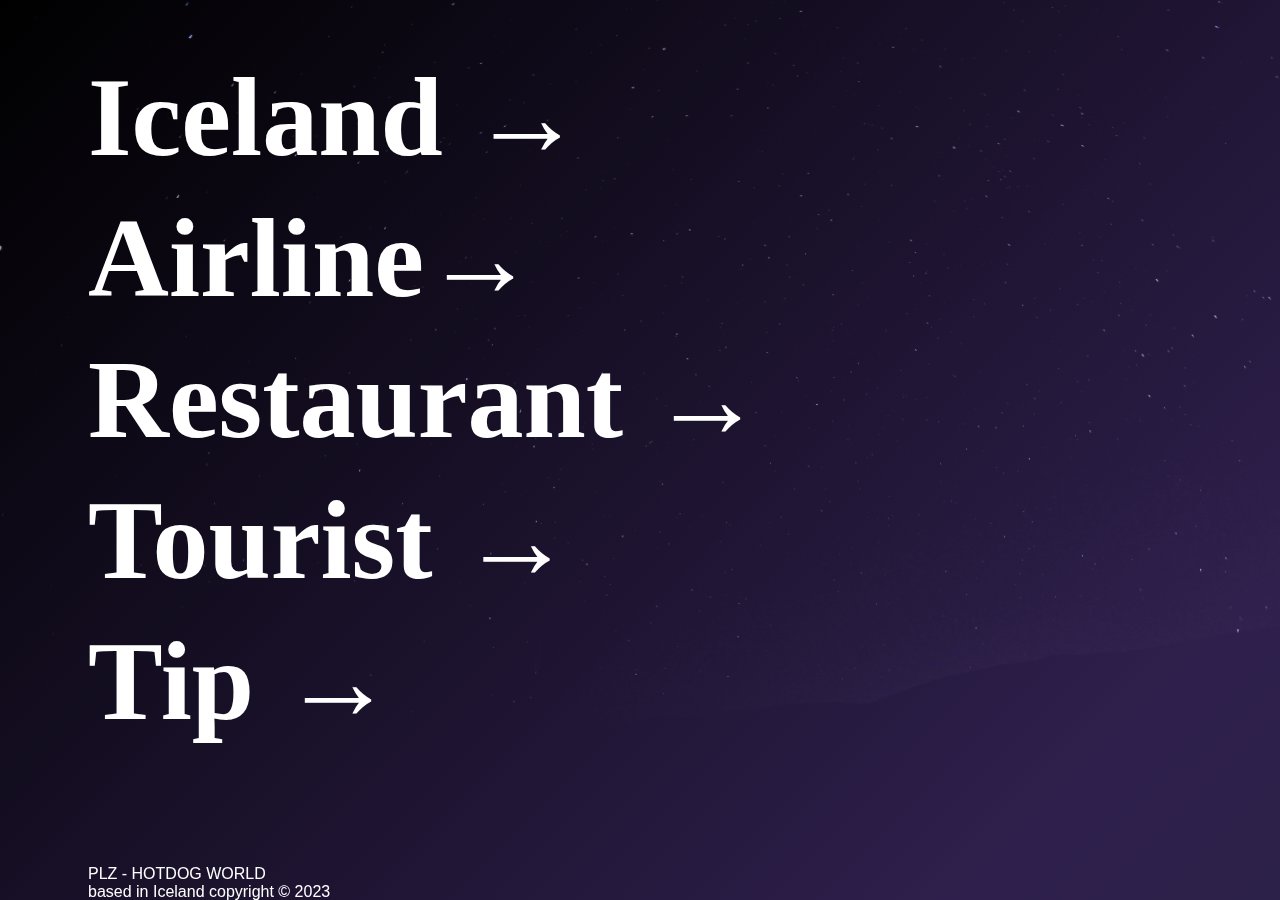
<file: index.html>
<!DOCTYPE html>
<html lang="en">
<head>
    <meta charset="UTF-8">
    <meta http-equiv="X-UA-Compatible" content="IE=edge">
    <meta name="viewport" content="width=device-width, initial-scale=1.0">
    <title>Document</title>
    <link rel="preconnect" href="https://fonts.googleapis.com">
    <link rel="preconnect" href="https://fonts.gstatic.com" crossorigin>
    <link href="https://fonts.googleapis.com/css2?family=Playfair+Display:ital,wght@0,400;0,500;0,600;0,700;0,800;0,900;1,400;1,500;1,600;1,700;1,800;1,900&display=swap" rel="stylesheet">
    <link rel="stylesheet" href="./footer.css">
    <style>
body {
  background-image: url(img/back.jpg);
  background-size: cover;
  height: 100vh;
  overflow: hidden;
  position: relative;
  z-index: -2;
}

body::before {
  content: "";
  position: absolute;
  opacity: 0.3;
  top: 0;
  left: 0;
  width: 100%;
  height: 100%;
  background: linear-gradient(-45deg,black, #0B57A2,black, #2CD3C9,black, #6A94AC, #9b68ff,black);
  background-size: 600% 600%;
  animation: gradient 20s linear infinite;
  z-index: -1;
}

@keyframes gradient {
  0% {
    background-position: 0% 50%;
  }
  50% {
    background-position: 100% 50%;
  }
  100% {
    background-position: 0% 50%;
  }
}


        .nav_hero_section {
  display: flex;
}

.nav_hero_ul {
  list-style-type: none;
  gap: 1px;
  line-height: 300%;
}

.nav_hero_list_item {
  display: inline;
}

.nav_hero_hover_img_container {
  display: flex;
  position: fixed;
  top: 50%;
  left: 50%;
  transform: translate(0%, -50%);
  z-index: 9999;
  opacity: 0;
  transition: opacity 0.5s, visibility 2s;
}

.nav_headline_text {
  font-size: 7rem;
  text-align: center;
  display: flex;
  align-items: center;
  height: 100%;
}

.nav_headline_text:hover {
  text-decoration: underline;
}

.nav_hero_list_item:hover .nav_hero_hover_img_container {
  opacity: 1;
}

a{
  text-decoration: none;
  color: rgb(255, 255, 255);
}
a:hover{
  font-family: 'Playfair Display', serif;
  color:  #6fffbc;
}

    </style>
</head>
<body>

    <div class="nav_hero_section">
        <div class="hero_list_container">
          <ul class='nav_hero_ul'>
            <li class="nav_hero_list_item">
              <a href="Iceland.html"><h2 class="nav_headline_text"> Iceland →</h2></a>
              <div class="nav_hero_hover_img_container">
                <img class="hover_image" src="./img/iceland.jpg" alt="">
              </div>
            </li>
            <li class="nav_hero_list_item">
              <a href="Airline.html"><h2 class="nav_headline_text">Airline→ </h2></a>
              <div class="nav_hero_hover_img_container">
                <img class="hover_image" src="img/airline.jpg" alt="">
              </div>
          
            </li>
            <li class="nav_hero_list_item">
              <a href="Restaurant.html"><h2 class="nav_headline_text"> Restaurant → </h2></a>
              <div class="nav_hero_hover_img_container">
                <img class="hover_image" src="img/res.jpg" alt="">
              </div>
            </li>
            <li class="nav_hero_list_item">
              <a href="tourist.html"><h2 class="nav_headline_text"> Tourist → </h2></a>
              <div class="nav_hero_hover_img_container">
                <img class="hover_image" src="img/ice3.jpg" alt="">
              </div>
            </li>
            <li class="nav_hero_list_item">
              <a href="Tip.html"><h2 class="nav_headline_text"> Tip → </h2></a>
              <div class="nav_hero_hover_img_container">
                <img class="hover_image" src="img/tip.jpg" alt="">
              </div>
            </li>
          </ul>
          
       
      </div>
      </div>
      <br>
      <footer class="footer">
        <article id="wrap">
          <article id="lightings">
              <section id="one">
                    <section id="two">
                        <section id="three">
                            <section id="four">
                                <section id="five">
                                </section>
                            </section>
                        </section>
                    </section>
            </section>
            </article>
            <ul>     
                <li><p class="p10"></p></li>
              <li><p class="p11">PLZ - HOTDOG WORLD<br>based in Iceland copyright © 2023</p> </li>
        
              </ul>
            </footer>
</body>
</html>
</file>
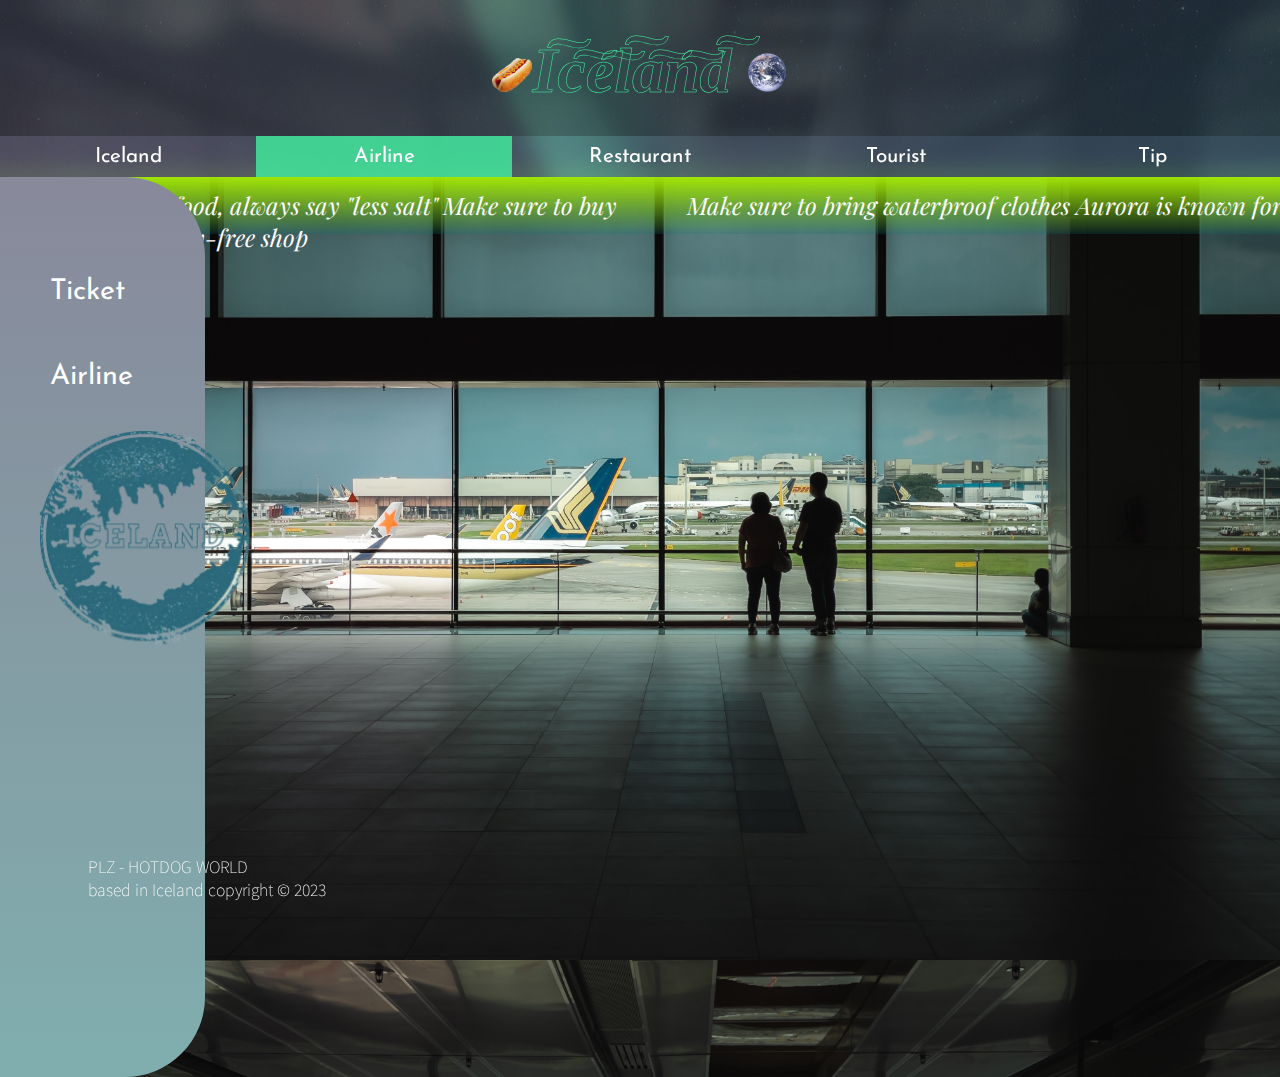
<file: Airline.html>
<!DOCTYPE html>
<html lang="en">
<head>
    <meta charset="UTF-8">
    <meta http-equiv="X-UA-Compatible" content="IE=edge">
    <meta name="viewport" content="width=device-width, initial-scale=1.0">
    <title>Document</title>
    <link rel="preconnect" href="https://fonts.googleapis.com">
    <link rel="preconnect" href="https://fonts.googleapis.com">
    <link rel="preconnect" href="https://fonts.gstatic.com" crossorigin>
    <link href="https://fonts.googleapis.com/css2?family=Bodoni+Moda:ital,wght@0,400;0,500;0,600;0,700;0,800;0,900;1,400;1,600;1,700;1,800;1,900&display=swap" rel="stylesheet">
    <link rel="preconnect" href="https://fonts.googleapis.com">
<link rel="preconnect" href="https://fonts.gstatic.com" crossorigin>
<link href="https://fonts.googleapis.com/css2?family=Noto+Sans+KR:wght@100;300;400;500;700;900&display=swap" rel="stylesheet">
<link href="https://fonts.googleapis.com/css2?family=Playfair+Display:ital,wght@0,400;0,500;0,600;0,700;0,800;0,900;1,400;1,500;1,600;1,700;1,800;1,900&display=swap" rel="stylesheet">

<link rel="stylesheet" href="footer.css">
    <link rel="stylesheet" href="airline.css">
    <link rel="stylesheet" href="menu.css">
</head>
<body>
   <!-- 헤더부분 -->
    <header>
        <div class="header">
          <a rel="wobble-top" class="button wobble-top" href="index.html">
            <h1><img src="img/hotdog.png" width="40px" alt="">I͠c͠e͠l͠a͠n͠d͠ 
            <img src="img/earth.png" width="40px" alt=""></h1></a><br><br>
        <ul class="menu">
          <li><a href="Iceland.html">Iceland</a></li><li>
          <a class="a1" href="Airline.html">Airline</a></li><li>
          <a href="Restaurant.html">Restaurant</a></li><li>
          <a href="tourist.html">Tourist</a></li><li>
            <a href="Tip.html">Tip</a></li>
        </ul>
        </header>

        <aside>
          <p></p>
            <a href="#ticket">
             Ticket
            </a>
            <br>
            <a href="#airline">
              Airline
            </a>
      <img class="img01" src="img/passport.png" width="250px" alt="">
          </aside>

    <div class="section1">
        <div class="marquee">
            <div class="text">
              <span>When ordering food, always say "less salt" Make sure to buy alcohol at the duty-free shop</span>
              <span>Make sure to bring waterproof clothes Aurora is known for winter</span>
            </div>
          </div>
    </div>



    <section><div class="spacing">
      <div class="section"><br><br><br><br><br>
          <div id="ticket" class="content">
                <article>
              <div class="compare">
                <section class="compare-left">
                  <header class="compare-item --head --primary">
                    <h4>Economy Classic</h4>
                  </header>
            
                  <p class="compare-item">
                   여행 날짜 변경 옵션으로 더욱 유연한 여행
                  </p>
            
                  <dl aria-label="scientific classification">
                    <div class="compare-item">
                      <dt>항공권 변경</dt>
                      <dd>예</dd>
                    </div>
                    <div class="compare-item">
                      <dt>항공권 환불</dt>
                      <dd>첫 항공 출발전에는 150 EUR 수수료 환불 가능</dd>
                      <dd>출발 후에는 환불 불가능</dd>
                      
                    </div>
                    <div class="compare-item">
                      <dt>기내 휴대 수화물(총 8kg)</dt>
                      <dd>작은 가방 1개</dd>
                      <dd>휴대 가방 1개</dd>
                    </div>
                    <div class="compare-item">
                      <dt>위탁 수화물(23kg)</dt>
                      <dd>1개</dd>
                    </div>
                  
                    <div class="compare-item">
                      <dt>기내 인터넷 이용권</dt>
                      <dd>아니요, 단 구매가능</dd>
                    </div>
                  </dl>
                  
                </section>

              
            
                <section class="compare-right">
                  <header class="compare-item --head --accent">
                    <h4>Business Classic</h4>
                  </header>
            
                  <p class="compare-item">비즈니스 클래스로 편안하게 여행하며 여행 날짜를 변경할 수 있는 옵션을 누려보세요</p>
            
                  <dl aria-label="scientific classification">
                    <div class="compare-item">
                      <dt>항공권 변경</dt>
                      <dd>예</dd>
                    </div>
                    <div class="compare-item">
                      <dt>항공권 환불</dt>
                      <dd>첫 항공 출발전에는 300 EUR 수수료 환불 가능</dd>
                      <dd>출발 후에는 환불 불가능</dd>
                    </div>
                    <div class="compare-item">
                      <dt>기내 휴대 수화물(총 10kg)</dt>
                      <dd>작은 가방 1개</dd>
                      <dd>휴대 가방 1개</dd>
                    </div>
                    <div class="compare-item">
                      <dt>위탁 수화물(23kg)</dt>
                      <dd>1개(우선순위 수화물)</dd>
                    </div>
                    <div class="compare-item">
                      <dt>라운지 이용</dt>
                      <dd>예</dd>
                    </div>
                    <div class="compare-item">
                      <dt>기내 인터넷 이용권</dt>
                      <dd>아니요, 단 구매가능</dd>
                    </div>
                  </dl>
                </section>
              </div>
            </article>
      </div></div>
  </section>

<section>
    <div class="section">
        <div id="airline" class="content">
            <details class="card">
                <summary>
                  <h2 class="hover_image">Airline</h2>
                  <h3>The simplest way to get to Iceland</h3>
                  <div class="crop">
                    <img src="img/photo2.jpg" alt="" class="jupiter" />
                  </div>
                </summary>
              
                <p>한국에서 아이슬란드까지 가는 직항편이 없는 관계로 중간 경유 공항을 한번 
                    이상은 거쳐야 합니다.<br>
                현재 가장 가장 간단한 방법은 핀란드 헬싱키 반타 국제공항을 경유해 레이캬비크 공항으로 가는 방법입니다.</p>
              <p> 프랑크푸르트 국제공항, 암스테르담 스키폴 국제공항, 파리 샤를 드 골 국제공항, 런던 히드로 국제공항, 헬싱키 반타 국제공항, 뮌헨 국제공항, 시애틀 타코마 국제공항, 디트로이트 웨인 카운티 국제공항, 뉴욕 JFK 국제공항, 워싱턴 덜레스 국제공항, 토론토 피어슨 국제공항을
                거치면 케블라비크 국제공항으로 가는 항공편을 이용할 수 있습니다. </p>
                <p>항공권 가격은 왕복기준 최소 100만원 부터 200만원대 까지 다양합니다. 8월 성수기에는 150~160만원, 극성수기에는 약 200만원대 입니다.
             </p>
             <p>또한 경유 시간을 포함하면 약 19시간 정도 소요됩니다.</p>
              </details>
    </div>
</section>
        <!-- 풋터부분 -->
        <footer>
            <article id="wrap">
              <article id="lightings">
                  <section id="one">
                        <section id="two">
                            <section id="three">
                                <section id="four">
                                    <section id="five">
                                    </section>
                                </section>
                            </section>
                        </section>
                </section>
                </article>
                <ul>     
                  <li><p class="p10"></p></li>
                  <li><p class="p11">PLZ - HOTDOG WORLD<br>based in Iceland copyright © 2023</p> </li>
              
                </ul>
                </footer>
</body>
</html>
</file>
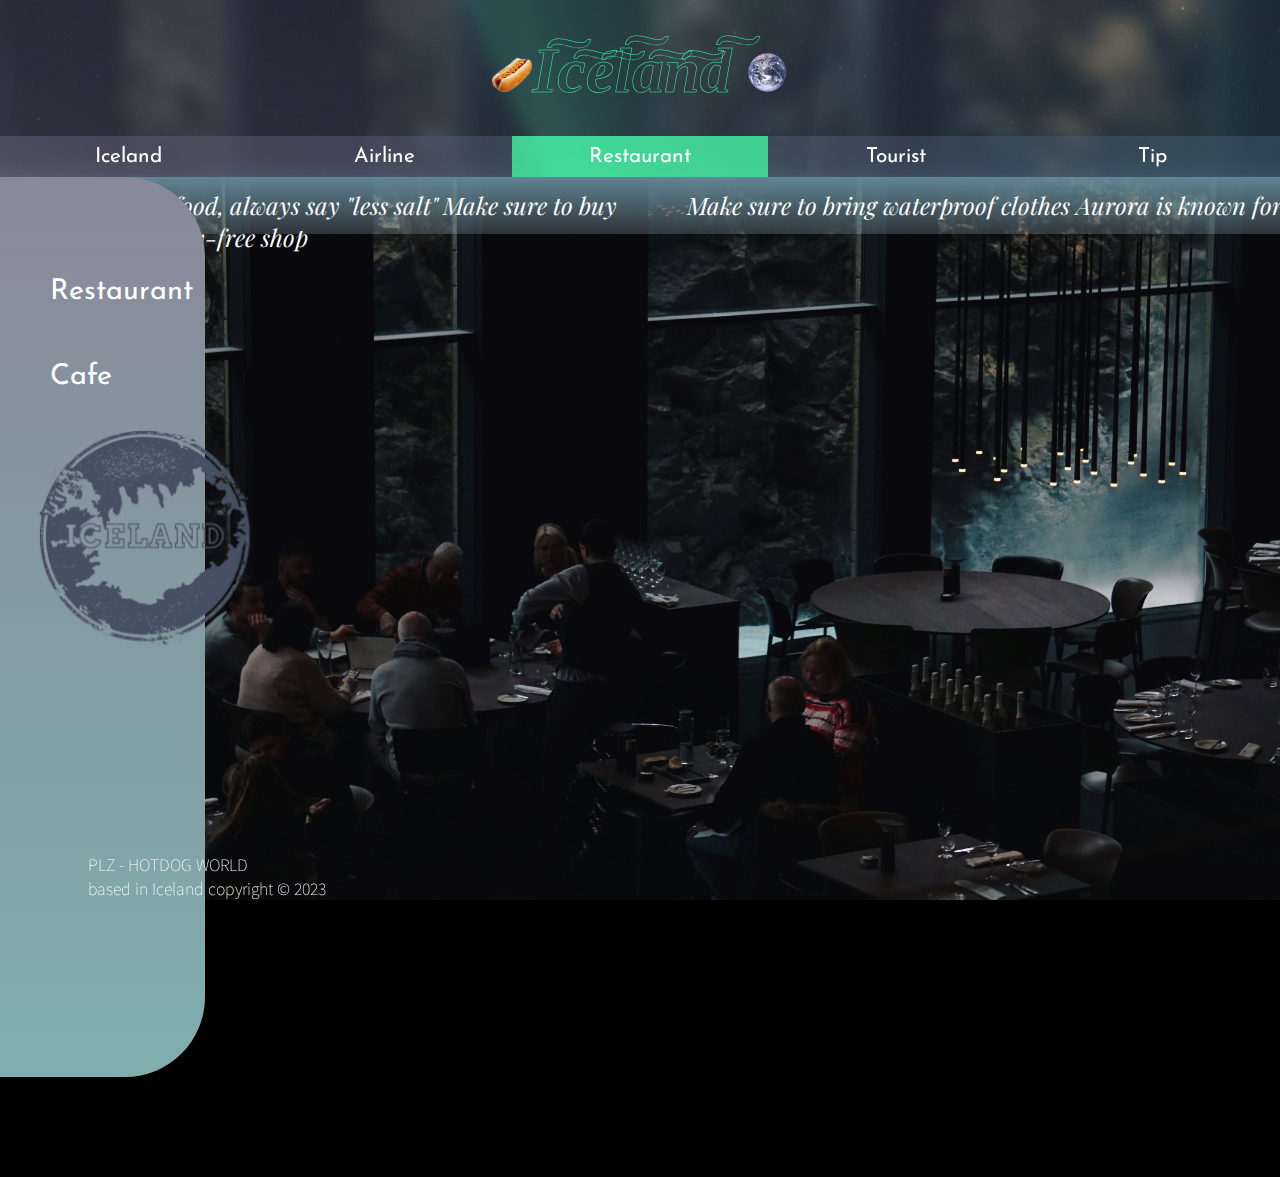
<file: Restaurant.html>
<!DOCTYPE html>
<html lang="en">
<head>
    <meta charset="UTF-8">
    <meta http-equiv="X-UA-Compatible" content="IE=edge">
    <meta name="viewport" content="width=device-width, initial-scale=1.0">
    <title>Document</title>
    <link rel="preconnect" href="https://fonts.googleapis.com">
    <link rel="preconnect" href="https://fonts.googleapis.com">
    <link rel="preconnect" href="https://fonts.gstatic.com" crossorigin>
    <link href="https://fonts.googleapis.com/css2?family=Bodoni+Moda:ital,wght@0,400;0,500;0,600;0,700;0,800;0,900;1,400;1,600;1,700;1,800;1,900&display=swap" rel="stylesheet">
    <link rel="preconnect" href="https://fonts.googleapis.com">
<link rel="preconnect" href="https://fonts.gstatic.com" crossorigin>
<link href="https://fonts.googleapis.com/css2?family=Noto+Sans+KR:wght@100;300;400;500;700;900&display=swap" rel="stylesheet">
<link href="https://fonts.googleapis.com/css2?family=Playfair+Display:ital,wght@0,400;0,500;0,600;0,700;0,800;0,900;1,400;1,500;1,600;1,700;1,800;1,900&display=swap" rel="stylesheet">
<link rel="stylesheet" href="footer.css">
    <link rel="stylesheet" href="Restaurant.css">
    <link rel="stylesheet" href="menu.css">
</head>
<body>
   <!-- 헤더부분 -->
    <header>
        <div class="header">
          <a rel="wobble-top" class="button wobble-top" href="index.html">
            <h1><img src="img/hotdog.png" width="40px" alt="">I͠c͠e͠l͠a͠n͠d͠ 
            <img src="img/earth.png" width="40px" alt=""></h1></a><br><br>
        <ul class="menu">
          <li><a href="Iceland.html">Iceland</a></li><li>
          <a  href="Airline.html">Airline</a></li><li>
          <a class="a1" href="Restaurant.html">Restaurant</a></li><li>
          <a href="tourist.html">Tourist</a></li><li>
            <a href="Tip.html">Tip</a></li>
        </ul>
        </header>

        <aside>
          <p></p>
            <a href="#res">
             Restaurant
            </a>
            <br>
            <a  href="#cafe" >
             Cafe
            </a>
            <img class="img01" src="img/passport2.png" width="250px" alt="">
          </aside>

    <div class="section1">
        <div class="marquee">
            <div class="text">
              <span>When ordering food, always say "less salt" Make sure to buy alcohol at the duty-free shop</span>
              <span>Make sure to bring waterproof clothes Aurora is known for winter</span>
              
            </div>
          </div>
    </div>



    <section><div class="spacing">
      <div class="section">
          <div id="res" class="content">
            <div class="contentWrapper">

    <div class="restHold">
      <!--식당 부분  -->
                <div class="rest french">
                  <p class="typeAndPrice">Italy<br><em>Price: $$</em></p>
                  <img src="img/res1.png">
        <div class="info">
                    <h2>Primo Ristorante</h2>
          <p class="hourToggle"><i class="fa fa-clock-o" aria-hidden="true"></i></p>
                    <p class="desc">calzone와 훌륭한 이탈리아 요리가 있는 작고 귀여운 식당. 레이캬비크의 작고 멋진 식당을 찾는다면 추천합니다.</p>
  
                    <div class="linkHold"><br><br><br><br>
                     Location 
          </div>
                  </div>
                  </div>
                    <!--  Rest End      -->
                    
                   
             <div class="restHold">
                <!-- Rest Start  -->
                <div class="rest chinese">
                  <p class="typeAndPrice">Iceland<br><em>Price: $$</em></p>
                  <img src="img/res2.png">
                  <div class="info">
                    <h2>Icelandic Street Food</h2>
                    <p class="hourToggle"><i class="fa fa-clock-o" aria-hidden="true"></i></p>
                    <p class="desc">아이슬란드 전통 양고기 스프를 먹기 좋은 곳 입니다. 요금을 추가하면 무한 리필로 먹을 수 있습니다.</p>
            
                    <div class="linkHold1"><br><br><br><br>
                      Location 
                     </div>
        </div>
  
        </div>
          <!--  Rest End      -->
              
               <div class="restHold">
      <!-- Rest Start  -->
                <div class="rest american">
                  <p class="typeAndPrice">Iceland<br><em>Price: $$$$</em></p>
                  <img src="img/res3.png">
        <div class="info">
                    <h2>Old Iceland</h2>
                    <p class="desc">홈페이지를 통해 쉽게 예약이 가능합니다. 양고기 및 스테이크 요리와 해산물 메인 코스 모두 훌륭합니다.</p>
  
                    <div class="linkHold2"><br><br><br><br>
                      Location 
          </div>
        </div></div>
                    <!--  Rest End      -->
  
                   <div class="restHold">
                <!-- Rest Start  -->
                <div class="rest chinese">
                  <p class="typeAndPrice">Sægreifinn<br><em>Price: $$$</em></p>
                  <img src="img/res4.png">
                  <div class="info">
                    <h2>Seabaron</h2>
                    <p class="desc">랍스타 스프와 새우꼬치구이 대구꼬치구이등 해산물 전문 식당입니다. 바게트 빵이랑 먹으면 궁합이 좋습니다. </p>
                  <div class="linkHold3"><br><br><br><br>
                      Location 
                     </div>
                   </div>
        </div>
          <!--  Rest End      -->

      
      <div class="rest1">
        <!-- Rest Start  -->
      
          <img src="img/plz.png">
            <h3>Bæjarins Beztu Pylsur</h3>
        <p class="p1">꽃청춘 핫도그 바로 그 집!<br>Plz~Hotdog World!<br>특별한 맛은
        아니지만 <br>레이캬비크에 왔다면 한 번쯤 <br>가보면 좋은 곳 </p>
  <!--  Rest End      -->
</section>



<!-- 카페부분 -->
<section><div class="spacing">
    <div class="section">
        <div id="cafe"class="content">
                  <div class="contentWrapper">

          <div class="restHold">
            <!-- Rest Start  -->
                      <div class="rest french">
                        <p class="typeAndPrice">Brunch<br><em>4.5</em></p>
                        <img src="img/cafe1.png">
              <div class="info">
                          <h2>Grái kötturinn</h2>
                <p class="hourToggle"><i class="fa fa-clock-o" aria-hidden="true"></i></p>
                          <p class="desc">푹신한 팬케이크와 다양한 베이커리가 있는 약 20년된 카페입니다. 장소는 협소하므로 미리 알아두세요.</p>
        
                          <div class="linkHold4"><br><br><br><br>
                           Location 
                </div>
                        </div>
                        </div>
                          <!--  Rest End      -->
                          
                         
                   <div class="restHold">
                      <!-- Rest Start  -->
                      <div class="rest chinese">
                        <p class="typeAndPrice">Cafe<br><em>4.6</em></p>
                        <img src="img/cafe2.png">
                        <div class="info">
                          <h2>Kaffibrennslan</h2>
                          <p class="hourToggle"><i class="fa fa-clock-o" aria-hidden="true"></i></p>
                          <p class="desc">커피,술,브런치메뉴 등 다양한 종류의 음식과 음료를 취급하는 곳 입니다. 2층까지 있으며, 아늑한 분위기 입니다.</p>
                  
                          <div class="linkHold5"><br><br><br><br>
                            Location 
                           </div>
              </div>
        
              </div>
                <!--  Rest End      -->
                    
                     <div class="restHold">
            <!-- Rest Start  -->
                      <div class="rest american">
                        <p class="typeAndPrice">Bakery<br><em>4.7</em></p>
                        <img src="img/cafe3.png">
              <div class="info">
                          <h2>Bernhoftsbakari</h2>
                          <p class="desc">아이슬란드에서 가장 유명한 빵집 입니다. 최고의 크로아상과 파이가 있습니다.</p>
        
                          <div class="linkHold6"><br><br><br><br>
                            Location 
                </div>
              </div></div>
                          <!--  Rest End      -->
        
                         <div class="restHold">
                      <!-- Rest Start  -->
                      <div class="rest chinese">
                        <p class="typeAndPrice">Cafe<br><em>4.8</em></p>
                        <img src="img/cafe4.png">
                        <div class="info">
                          <h2>Reykjavík Roasters</h2>
                          <p class="desc">공간이 예쁜 카페입니다. 특히 크림치즈와 베이클이 맛있으며, 훌륭한 아침식사를 하기 좋은 곳 입니다.</p>
                        <div class="linkHold8"><br><br><br><br>
                            Location 
                           </div>
                         </div>
              </div>
                <!--  Rest End      -->
      
            
            <div class="rest2">
              <!-- Rest Start  -->
            
                <img src="img/cafe7.png">
                  <h4>Lystigarðinum</h4>
              <p class="p2">아퀼레이리 공원 안 카페<br>여름에는 테라스에 앉아<br>
              경치를 구경하기 좋은 곳</p>
        <!--  Rest End      -->
    




          <!-- 기존div태그 -->
          </div></div></section>
</section>
        <!-- 풋터부분 -->
        <footer>
            <article id="wrap">
              <article id="lightings">
                  <section id="one">
                        <section id="two">
                            <section id="three">
                                <section id="four">
                                    <section id="five">
                                    </section>
                                </section>
                            </section>
                        </section>
                </section>
                </article>
                <ul>     
                  <li><p class="p10"></p></li>
                  <li><p class="p11">PLZ - HOTDOG WORLD<br>based in Iceland copyright © 2023</p> </li>
              
                </ul>
                </footer>
</body>
</html>
</file>
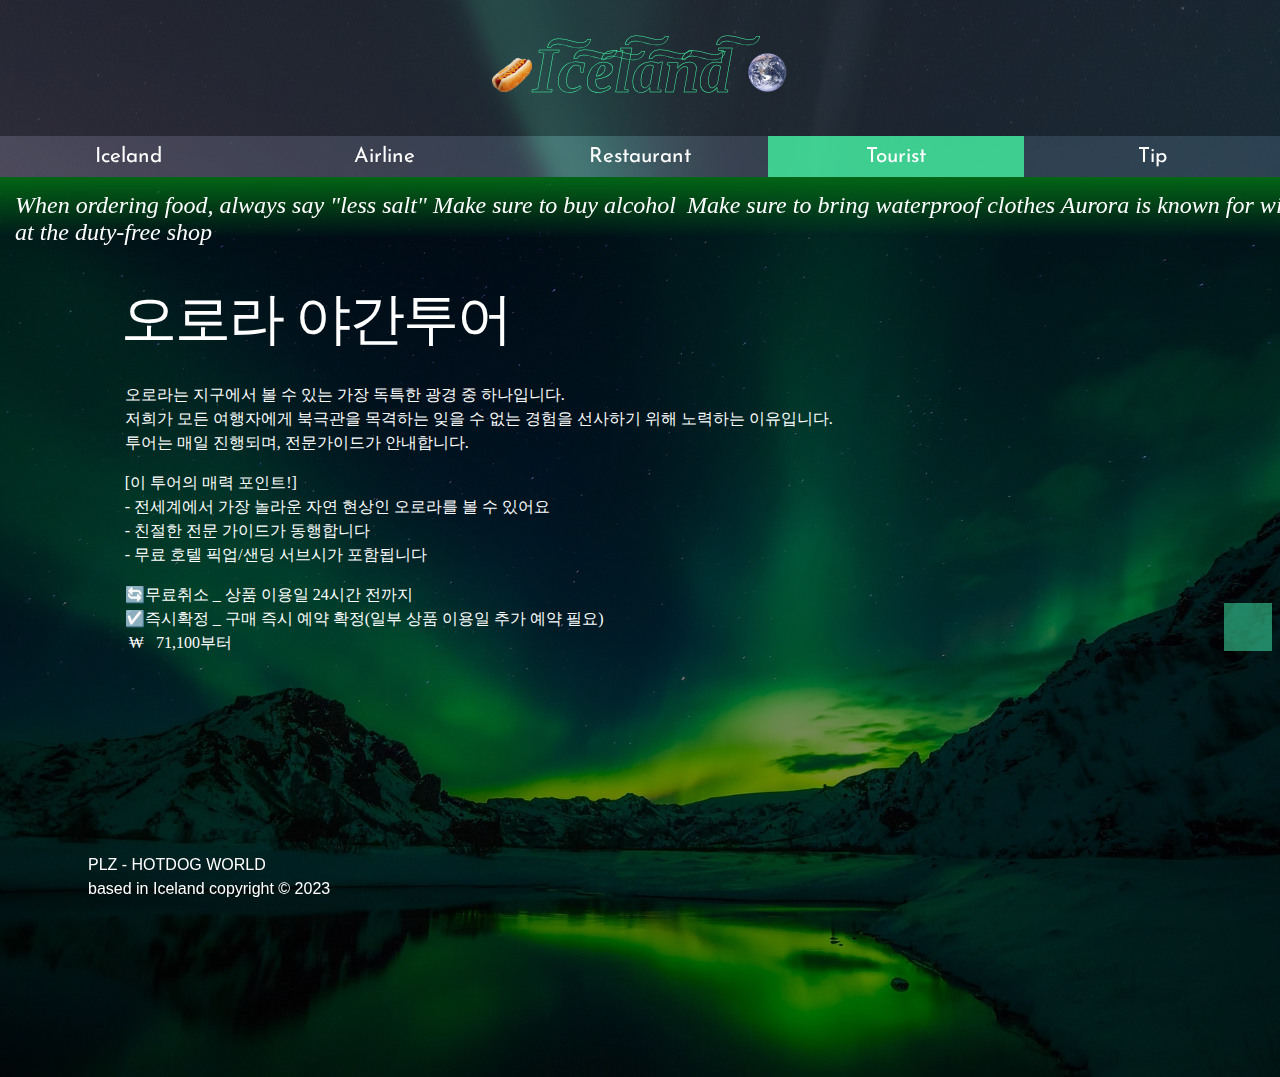
<file: tourist.html>
<!DOCTYPE html>
<html lang="en">
<head>
    <meta charset="UTF-8">
    <meta http-equiv="X-UA-Compatible" content="IE=edge">
    <meta name="viewport" content="width=device-width, initial-scale=1.0">
    <title>Document</title>
    <link rel="preconnect" href="https://fonts.gstatic.com" crossorigin>
    <link href="https://fonts.googleapis.com/css2?family=Bodoni+Moda:ital,wght@0,400;0,500;0,600;0,700;0,800;0,900;1,400;1,600;1,700;1,800;1,900&display=swap" rel="stylesheet">
    <link rel="stylesheet" href="./footer.css" >
    <link rel="stylesheet" href="./tourist.css">
    <link rel="stylesheet" href="menu.css">
   
</head>

<body>
  
  <header>
    <div class="header">
      <a rel="wobble-top" class="button wobble-top" href="index.html">
        <h1><img src="img/hotdog.png" width="40px" alt="">I͠c͠e͠l͠a͠n͠d͠ 
          <img src="img/earth.png" width="40px" alt=""></h1></a><br><br>
    <ul class="menu">
      <li><a href="Iceland.html">Iceland</a></li><li>
      <a href="Airline.html">Airline</a></li><li>
      <a href="Restaurant.html">Restaurant</a></li><li>
      <a class="a1" href="tourist.html">Tourist</a></li><li>
        <a href="Tip.html">Tip</a></li>

    </ul>
    </header>

    <div class="section1">
      <div class="marquee">
          <div class="text">
            <span>When ordering food, always say "less salt" Make sure to buy alcohol at the duty-free shop</span>
            <span>Make sure to bring waterproof clothes Aurora is known for winter</span>
            
          </div>
        </div>
  </div>
    <section>
        
    <div class="container">
        <input type="radio" name="slider" class="input--none" id="slide1" checked>
        <input type="radio" name="slider" class="input--none" id="slide2">
        <input type="radio" name="slider" class="input--none" id="slide3">
        <input type="radio" name="slider" class="input--none" id="slide4">
        
    
        
        <div class="controls">
          
          <label for="slide1"></label>
          <label for="slide2"></label>
          <label for="slide3"></label>
          <label for="slide4"></label>
        </div>
        <section class="section">
            
          <div class="inner">
            
            <div class="slide">
    
              
              <div class="slide__content">
                <h2>오로라 야간투어</h2>
                <p>오로라는 지구에서 볼 수 있는 가장 독특한 광경 중 하나입니다. <br>저희가 모든 여행자에게 북극관을 목격하는 잊을 수 없는
                경험을 선사하기 위해 노력하는 이유입니다.<br> 투어는 매일 진행되며, 전문가이드가 안내합니다.</p>
                <p>[이 투어의 매력 포인트!]<br> - 전세계에서 가장 놀라운 자연 현상인 오로라를 볼 수 있어요<br> - 친절한 전문 가이드가 동행합니다 <br> - 무료 호텔 픽업/샌딩 서브시가 포함됩니다</p>
             <p>🔄무료취소 _ 상품 이용일 24시간 전까지 <br>☑️즉시확정 _ 구매 즉시 예약 확정(일부 상품 이용일 추가 예약 필요) <br>&nbsp;₩ &nbsp; 71,100부터</p>
                </div>
            </div>
      
            <div class="slide">

              
              <div class="slide__content">
                <h2>스나이펠스네스 반도 종일 투어</h2>
                <p>레이캬비크에서 출발해 스나이펠스네스 반도로 향하는 버스 당일 여행으로 아이슬란드의 다양한 자연의 아름다움을 경험하세요!
                    <br>화산 봉우리, 바다 절벽, 황금빛 해변, 반짝이는 피오르드의 극적인 풍경을 감상하고 <br>
                    그룬다르피오르드르,아르나르스타피 및 헬나르와 같은 매력적인 어촌마을을 방문해보아요<br>
                    이 투어는 어렸을 때 모두 읽었을 법 한 쥘 베른의 저서 '80일간의 세계일주'에서 불멸하 좁은 지역의 다양한 풍경을 보여줍니다.
            <p>[이 투어의 매력 포인트!]<br>- 키르큐펠과 리오수피오들의 장엄한 산과 화산 분화구를 보세요 
                <br> - 그룬다르피오르드르, 아르나르스타피 및 헬나르의 매력적인 어촌 마을을 발견하세요.
            <br>- 디우팔론산뒤르의 검은 해변을 탐험하며 멋진 하루를 보내세요 </p>
          <p>🔄전액환불 _ 여행 2일 전까지<br> 🔄환불불가 _ 여행일 1일 전 ~ 당일<br>☑️즉시확정 _ 구매 즉시 예약 확정(일부 상품 이용일 추가 예약 필요) <br>&nbsp;₩ &nbsp; 81,100부터 <br>
                </p>
         

              </div>
            </div>
      
            <div class="slide">  
  
              
              <div class="slide__content">
                <h2>골든서클 자연 투어</h2>
                <p>전문 가이드와 함께 골든 서클의 황홀한 광경을 보고 폰타나의 지열 수영장에서 뒹굴어 보세요 <br>
                게이시르지열 지역에서 공중으로 뿜어져 나오는 아름다운 굴포스의 폭포와 스트로커 간헐천에 감탄하실 거예요<br>
            싱벨리르 국립공원에 들어가 아이슬란드의 역사적인 국회의사당 부지와 지속적으로 움직이는 지각의 증거인 대륙판의 지질학적 균열을 확인하세요 <br>
        레이캬비크로 돌아가기 전, 자연적으로 데워진 수영장에서 목욕을 즐기고 폰타나의 스파에서 스팀 목욕을 즐기세요</p>
        <p>[이 투어의 매력 포인트!]<br>- 모든 연령대의 여행자님들께 적합합니다. <br>- 입장료 일체가 포함되어 있습니다.<br>- 해박하고 친절한 전문 가이드가 함께합니다.</p>
        <p>🔄전액환불 _ 여행 2일 전까지<br> 🔄환불불가 _ 여행일 1일 전 ~ 당일<br>☑️즉시확정 _ 구매 즉시 예약 확정(일부 상품 이용일 추가 예약 필요) <br>&nbsp;₩ &nbsp; 197,500부터 <br>
        </p>
    </div> 
            </div>
      
            <div class="slide">
  
              
              <div class="slide__content">
                <h2>요쿨살론 얼음동굴 투어</h2>
                <p>요쿨살론 빙하 라군에서 바트나외쿨 빙하의 얼음동굴까지!
                    <br>가이드와 함께 얼음동굴 안으로 들어가보세요
                    <br>안전을 위해 제공받은 모든 장비를 갖추고 동굴에 들어가면 천상의 광경을 마주하게 될 거예요.
                    <br>약 40분 동안 대자연의 기적을 탐험하며 환상적인 사진도 남길 수 있습니다.
                </p>
                <p>[이 액티비티의 매력 포인트!]<br>- 바트나외쿨에서 유럽에서 가장 큰 빙하를 탐험해보세요<br>- 크리스탈 얼음동굴 속으로 직접 들어가볼 수 있어요!<br>- 안전을 위해 전문 가이드가 함께할 거예요.</p>
                <p>🔄전액환불 _ 여행 2일 전까지<br> 🔄환불불가 _ 여행일 1일 전 ~ 당일<br>☑️즉시확정 _ 구매 즉시 예약 확정(일부 상품 이용일 추가 예약 필요) <br>&nbsp;₩ &nbsp; 165,400부터 <br>
                </p>
                
            </div>
            
            </div>
          </div>
          
        </section>
</section>
      </div>
      <footer class="footer">
       
        <article id="wrap">
          <article id="lightings">
              <section id="one">
                    <section id="two">
                        <section id="three">
                            <section id="four">
                                <section id="five">
                                </section>
                            </section>
                        </section>
                    </section>
            </section>
            </article>
            <ul>     
              <li><p class="p10"></p></li>
              <li><p class="p11">PLZ - HOTDOG WORLD<br>based in Iceland copyright © 2023</p> </li>
          
            </ul>
            </footer>
</body>
</html>
</file>
<file: footer.css>
@import url('https://fonts.googleapis.com/css2?family=Josefin+Sans:ital,wght@0,100;0,200;0,300;0,400;0,500;0,600;0,700;1,100;1,200;1,300;1,400;1,500;1,600;1,700&display=swap');



/* CSS Document */

body{
  -ms-overflow-style: none;
  }

 ::-webkit-scrollbar {
   display: none;
 }

 /*특정 부분 스크롤바 없애기*/

html,
body {
  width: 100%;
  height: 100%;
  position: absolute;
  margin: 0;
  padding: 0;
}

#wrap {
  min-height: 100%;
  position: relative;
  margin: 0 auto;
  overflow: hidden;
}

#lightings {
  bottom: -60px;
  position: absolute;
  width: 100%;
}

ul{
    margin-left: 3rem;
    color: #ffffff;
}
li{
    list-style-type: none;
}

.p10{
  font-family: 'Noto Sans KR', sans-serif;
  font-size: 1rem;
  text-align:left;
  color:#ffffff;
  font-weight: 400;
}
.p11{
  font-family: 'Noto Sans KR', sans-serif;
  font-size: 1rem;
  text-align: left;
  color:#ffffff;
  font-weight: 100
}
.p12{
  font-family: 'Noto Sans KR', sans-serif;
  font-size: 1.3rem;
  text-align: center;
  color:#ffffff;
  font-weight: 100;
  opacity: 0.8;
}


/* Rest of the code remains unchanged */

footer {
  position: fixed;
  bottom: 0px;
  width: 100%;
}
.footer {
  position: fixed;
  bottom: -17px;
  width: 100%;
}
  
  #one {
    /*animation*/
    -webkit-animation: one 5s ease-in-out infinite alternate;
    -moz-animation: one 5s ease-in-out infinite alternate;
    -ms-animation: one 5s ease-in-out infinite alternate;
    -o-animation: one 5s ease-in-out infinite alternate;
    animation: one 5s ease-in-out infinite alternate;
  }
  @-webkit-keyframes one {
    from {
      -webkit-box-shadow: 0 0 250px 20px #473c78;
    }
  
    to {
      -webkit-box-shadow: 0 0 100px 15px #f72a3b;
    }
  }
  @-moz-keyframes one {
    from {
      -moz-box-shadow: 0 0 250px 20px #473c78;
    }
  
    to {
      -moz-box-shadow: 0 0 100px 15px #f72a3b;
    }
  }
  @-o-keyframes one {
    from {
      -o-box-shadow: 0 0 250px 20px #473c78;
    }
  
    to {
      -o-box-shadow: 0 0 100px 15px #f72a3b;
    }
  }
  
  @keyframes one {
    from {
      box-shadow: 0 0 250px 20px #473c78;
    }
  
    to {
      box-shadow: 0 0 100px 15px #f72a3b;
    }
  }
  
  #two {
    width: 90%;
    /*animation*/
    -webkit-animation: two 4s ease-in-out infinite alternate;
    -moz-animation: two 4s ease-in-out infinite alternate;
    -ms-animation: two 4s ease-in-out infinite alternate;
    -o-animation: two 4s ease-in-out infinite alternate;
    animation: two 4s ease-in-out infinite alternate;
  }
  @-webkit-keyframes two {
    from {
      -webkit-box-shadow: 0 0 250px 20px #18c499;
    }
  
    to {
      -webkit-box-shadow: 0 0 100px 15px #d8f05e;
    }
  }
  @-moz-keyframes two {
    from {
      -moz-box-shadow: 0 0 250px 20px #18c499;
    }
  
    to {
      -moz-box-shadow: 0 0 100px 15px #d8f05e;
    }
  }
  @-o-keyframes two {
    from {
      -o-box-shadow: 0 0 250px 20px #18c499;
    }
  
    to {
      -o-box-shadow: 0 0 100px 15px #d8f05e;
    }
  }
  
  @keyframes two {
    from {
      box-shadow: 0 0 250px 20px #18c499;
    }
  
    to {
      box-shadow: 0 0 100px 15px #d8f05e;
    }
  }
  
  #three {
    width: 80%;
    /*animation*/
    -webkit-animation: three 3s ease-in-out infinite alternate;
    -moz-animation: three 3s ease-in-out infinite alternate;
    -ms-animation: three 3s ease-in-out infinite alternate;
    -o-animation: three 3s ease-in-out infinite alternate;
    animation: three 3s ease-in-out infinite alternate;
  }
  @-webkit-keyframes three {
    from {
      -webkit-box-shadow: 0 0 250px 20px #ffdd00;
    }
  
    to {
      -webkit-box-shadow: 0 0 100px 15px #3e33ff;
    }
  }
  @-moz-keyframes three {
    from {
      -moz-box-shadow: 0 0 250px 20px #ffdd00;
    }
  
    to {
      -moz-box-shadow: 0 0 100px 15px #3e33ff;
    }
  }
  @-o-keyframes three {
    from {
      -o-box-shadow: 0 0 250px 20px #ffdd00;
    }
  
    to {
      -o-box-shadow: 0 0 100px 15px #3e33ff;
    }
  }
  
  @keyframes three {
    from {
      box-shadow: 0 0 250px 20px #ffdd00;
    }
  
    to {
      box-shadow: 0 0 100px 15px #3e33ff;
    }
  }
  
  #four {
    width: 70%;
    /*animation*/
    -webkit-animation: four 2s ease-in-out infinite alternate;
    -moz-animation: four 2s ease-in-out infinite alternate;
    -ms-animation: four 2s ease-in-out infinite alternate;
    -o-animation: four 2s ease-in-out infinite alternate;
    animation: four 2s ease-in-out infinite alternate;
  }
  @-webkit-keyframes four {
    from {
      -webkit-box-shadow: 0 0 250px 20px #781848;
    }
  
    to {
      -webkit-box-shadow: 0 0 100px 15px #f2bbe9;
    }
  }
  @-moz-keyframes four {
    from {
      -moz-box-shadow: 0 0 250px 20px #781848;
    }
  
    to {
      -moz-box-shadow: 0 0 100px 15px #f2bbe9;
    }
  }
  @-o-keyframes four {
    from {
      -o-box-shadow: 0 0 250px 20px #781848;
    }
  
    to {
      -o-box-shadow: 0 0 100px 15px #f2bbe9;
    }
  }
  
  @keyframes four {
    from {
      shadow: 0 0 250px 20px #781848;
    }
  
    to {
      shadow: 0 0 100px 15px #f2bbe9;
    }
  }
  
  #five {
    width: 60%;
    /*animation*/
    -webkit-animation: five 1s ease-in-out infinite alternate;
    -moz-animation: five 1s ease-in-out infinite alternate;
    -ms-animation: five 1s ease-in-out infinite alternate;
    -o-animation: five 1s ease-in-out infinite alternate;
    animation: five 1s ease-in-out infinite alternate;
  }
  @-webkit-keyframes five {
    from {
      -webkit-box-shadow: 0 0 250px 20px #42f2a1;
    }
  
    to {
      -webkit-box-shadow: 0 0 100px 15px #f4f6ad;
    }
  }
  @-moz-keyframes five {
    from {
      -moz-box-shadow: 0 0 250px 20px #42f2a1;
    }
  
    to {
      -moz-box-shadow: 0 0 100px 15px #f4f6ad;
    }
  }
  @-o-keyframes five {
    from {
      -o-box-shadow: 0 0 250px 20px #42f2a1;
    }
  
    to {
      -o-box-shadow: 0 0 100px 15px #f4f6ad;
    }
  }
  
  @keyframes five {
    from {
      box-shadow: 0 0 250px 20px #42f2a1;
    }
  
    to {
      box-shadow: 0 0 100px 15px #f4f6ad;
    }
  }
</file>
<file: airline.css>
*{
    box-sizing: border-box;
    margin: 0;
  }


html,body{
    margin-bottom: 50px;
    background-color: rgb(0, 0, 0);
    background-image: url(img/photo3.jpg) ;
    background-size:cover;

    width: 100%;
    height: 100%;
    margin: 0;
    z-index: 0;
}



/* aside menu */
aside {
    left: 0;
    color: #fff;
    width: 16%;
    padding-left: 20px;
    height: 100%;
    background-image: linear-gradient(#88899A,#80AEAE);
    border-top-right-radius: 80px; 
    border-bottom-right-radius: 80px; 
    font-family: 'Josefin Sans', sans-serif;
    font-weight: 400;
  }
  
  aside a {
    font-size: 1.8rem;
    color: #fff;
    display: block;
    padding: 20px;
    padding-left: 30px;
    text-decoration: none;
    -webkit-tap-highlight-color:transparent;
  }
  
  aside a:hover {
    color: #3f5efb;
    background: rgb( 66, 242, 161 );
    outline: none;
    position: relative;
    background-color:rgba( 66, 242, 161, 1 );
    border-top-left-radius: 60px;
    border-bottom-left-radius: 60px;
  }

  aside a i {
    margin-right: 5px;
  }
  
  aside a:hover::after {
    content: "";
    position: absolute;
    background-color: transparent;
    bottom: 100%;
    right: 0;
    height: 55px;
    width: 55px;
    
   
  }
  
  aside a:hover::before {
    content: "";
    position: absolute;
    background-color: transparent;
    top: 38px;
    right: 0;
    height: 55px;
    width: 55px;
    

  }
  
  aside p {
    margin: 0;
    padding: 40px 0;
  }
  .img1 {
    margin-top: 30px;
    margin-left: 30px;
    transition: transform 1s ease-in-out;
  }
  
  .img1:hover {
    transform: translateY(300px);
  }
  
  .img01 {
    position: absolute;
  }
  
  .img01:hover {
    animation: spin 2s infinite linear;
  }
  
  @keyframes spin {
    0% {
      transform: rotate(0deg);
    }
    100% {
      transform: rotate(360deg);
    }
  }
  
  /* section menu */
  
.section{
    position: absolute;
    top: 10rem;
    right: 0;
    width:80.5%;
    height: 100%;
    padding-right: 4rem;
   z-index: 0;
}
.section1{
    position: absolute;
    top: 8.4rem;
    right: 0;
    width:100%;
    height: 100%;
    padding-right: 4rem;
    z-index: -1;
}
  .content {
    
    display: none;

  }
  
  .content:target {
    display: block;
  }

/* airline부분 */
  .card {
    margin-top: 100px;
    margin-bottom: 100px;
    border-radius: 5px;
    padding: 40px;
    background: #fff;
    position: relative;
    min-height: 450px;
    background: #000000;
    color: white;
    transition: .3s transform linear;
  }
  
  .card:hover {
    transform: scale(1.01);
  }
  
  h2 {
    font-size: 46px;
    margin-bottom: 0;
    margin-top: 0;
    line-height: 1.3;
  }
  
  h3 {
    line-height: 1.2;
    color: #555;
    font-size: 30px;
    margin-top: 0;
    padding-top: 0;
  }
  
  .card[open] {
     position: relative;
    padding-top: 280px;
  }
  
  .card[open]:hover {
    transform: scale(1);
  }
  
  .card[open] summary:before {
    content: "×";
    display: block;
    width: 50px;
    height: 50px;
    background: rgb(0, 0, 0);
    border-radius: 500px;
    position: absolute;
    right: -20px;
    top: -20px;
    display: grid;
    place-items: center;
    text-align: center;
    color: black;
    z-index: 999;
    transition: all 0.3s linear;
    animation: pop 0.3s linear forwards;
  }
  
  @keyframes pop {
    0% {
      transform: scale(0);
    }
    80% {
      transform: scale(1.2);
    }
    100% {
      transform: scale(1);
    }
  }
  
  summary {
    position: absolute;
    left: 0;
    right: 0;
    top: 0;
    bottom: 0;
    cursor: pointer;
    display: block;
    width: 100%;
    padding: 40px;
    padding-top: 160px;
  }
  
  p {
    max-width: 550px;
    font-size: 17px;
    line-height: 1.4;
    color: #eee;
  }

  .card p {
    animation: none;
    padding-top: 1rem;
    font-family: 'Noto Sans KR', sans-serif;
  }
  
  .card[open] p {
    padding-bottom: 2rem;
    animation: appear 0.5s linear forwards;
  }
  
  @keyframes appear {
    0% {
      transform: translate(0, 50px);
      opacity: 0;
    }
    100% {
      transform: translate(0, 0);
      opacity: 1;
    }
  }
  
  .crop {
    position: absolute;
    bottom: 0;
    right: 0;
    top: 0;
    width: 40%;
    overflow: hidden;
    object-fit: cover;
    height: 100%;
    object-position: 30% 50%;
    border-radius: 5px;
  }
  
  .crop img {
    width: 1000px;
    object-position: -200px 20px;
  }
  
  h2.hover_image {
    position: relative;
  }
  
  h2.hover_image::after {
    content: "";
    position: absolute;
    top: -170px; /* 이미지의 위치를 상단에 조정 */
    left: 0;
    width: 460px; /* 이미지의 너비 설정 */
    height: 170px; /* 이미지의 높이 설정 */
    background-image: url("img/ticket.png"); /* 이미지 경로 설정 */
    background-size: cover;
    opacity: 0;
    transition: opacity 0.3s ease;
    z-index: 1;
  }
  
  h2.hover_image:hover::after {
    opacity: 1;
  }

  /* marquee태그 */
  .marquee {
    margin-top: 40px;
    z-index: 3;
    height: 60px;
    width: 105%;
    position: absolute;
    background-image: linear-gradient(to bottom, rgba(168,237,0,1),rgba(1, 114, 118, 0.2));
  }
  .marquee div {
    display: block;
    width:100%;
    height: 50px;
    position: absolute;

    animation: marquee 20s linear infinite;
  }
  
  .marquee span {
    color: rgba(255, 255, 255, 1);
    float: left;
    width: 50%;
  }
  
  @keyframes marquee {
    0% { left: 0; }
    100% { left: 100%; }
  }

  .text{
    font-family: 'Playfair Display', serif;
    font-style: italic;
    font-weight: 100;
    margin: 15px;
    font-size: 1.5rem
  }
/* 티켓부분 코드 구글인용 */
@layer display, component;

@layer component.compare {
	.compare {
		display: grid;
		grid-auto-flow: column dense;
		column-gap: 1ex;
	}
	:is(.compare-left, .compare-right),
	:is(.compare-left, .compare-right) > :not(.compare-item) {
		display: contents;
	}

	.compare-left .compare-item {
		grid-column: 2;
	}

	.compare-right .compare-item {
		grid-column: 4;
	}

	.compare-item {
		background: hsl(0 0% 10% / 60%);
		backdrop-filter: blur(1ex);
		border: 1px solid hsl(0 0% 30% / 20%);
    width: 34rem;
		padding: 2.2ex;
	}

	.compare-item.--head {
		border-radius: 1ex 1ex 0 0;
		font-weight: 700;
	}

	.compare-item.--primary {
		background: seagreen;

	}

	.compare-item.--accent {
		background: dodgerblue;
	}
}

	:is(h4) small::before {
		content: "(";
	}

	:is(h4) small::after {
		content: ")";
	}

	dt {
    color: #fff;
		font-weight: 700;
	}
dd{
  color: #dbdbdb;
  font-weight: 200;
}
</file>
<file: menu.css>
@import url('https://fonts.googleapis.com/css2?family=Josefin+Sans:ital,wght@0,100;0,200;0,300;0,400;0,500;0,600;0,700;1,100;1,200;1,300;1,400;1,500;1,600;1,700&display=swap');


body {
    margin: 0; 
 }
 
 
     .header {
         /* 기존 스타일 유지 */
       
         /* 글래스모피즘 효과 */
         background-color: rgba(193, 215, 255, 0.13);
         backdrop-filter: blur(10px);
         position: relative;
         text-align: center;
       
       }
       
       .header::before {
         content: "";
         position: absolute;
         top: 0;
         left: 0;
         width: 100%;
         height: 100%;
         background-image: url(img/menu.jpg);
         background-position: center;
         background-repeat: no-repeat;
         background-size: cover;
         opacity: 0.4;
         z-index: -1;
       }
 
 .header h1 {
     margin-top: 0;
     padding-top: 20px;
 }
 
 .menu {
     margin: 0;
     padding: 0;
     width: 100%;
     background: rgba(173, 173, 173, 0.05);
     backdrop-filter: blur( 10px );
     -webkit-backdrop-filter: blur( 10px );
     top: 0;
     position: sticky;
 }
 
 .menu li {
     display: inline-block;
     text-align: center;
     width: 20%;
 }
 
 .menu li:hover,
 .menu li:focus{
     background: rgba( 66, 242, 161, 0.8 );
     backdrop-filter: blur( 20px );
     -webkit-backdrop-filter: blur( 20px );
 }
 
 .a1{
  background: rgba( 66, 242, 161, 0.8 );
 }

 .menu a {
  color: #ffffff;
     display: block;
     padding: 10px;
     text-decoration: none;
     font-family: 'Josefin Sans', sans-serif;
     font-size: 1.3rem;

 }
 .menu a:hover {
  color: #3f5efb;
     display: block;
     padding: 10px;
     text-decoration: none;
     font-family: 'Josefin Sans', sans-serif;
     font-size: 1.3rem;

 }
 
 .sticky {
     top: 0;
     position: fixed;
 }
 
 a{
 text-decoration: none;
 }
 
 @keyframes wobble-top {
     16.65% {
       transform: skew(-12deg);
     }
     33.3% {
       transform: skew(10deg);
     }
     49.95% {
       transform: skew(-6deg);
     }
     66.6% {
       transform: skew(4deg);
     }
     83.25% {
       transform: skew(-2deg);
     }
     100% {
       transform: skew(0);
     }
   }
   .wobble-top {
     display: inline-block;
     transform-origin: 0 100%;
     -webkit-tap-highlight-color: rgba(0, 0, 0, 0);
     transform: translateZ(0);
     box-shadow: 0 0 1px rgba(0, 0, 0, 0);
   }
   .wobble-top:hover {
     animation-name: wobble-top;
     animation-duration: 1s;
     animation-timing-function: ease-in-out;
     animation-iteration-count: 1;
   }

    /* responsive styles */
    @media (max-width: 768px) {
        .menu li {
          width: 100%;
        }
    }

    h1 {
      font-size: 4rem;
      font-family: 'Bodoni Moda', serif;
      font-style: italic;
      color: #42f2a1;
      -webkit-text-fill-color: transparent;
      -webkit-text-stroke: 0.5px;
      background: linear-gradient(to right, rgb(0, 0, 0)), rgb(25rgb(0, 0, 0))
    
    }
</file>
<file: Restaurant.css>
*{
    box-sizing: border-box;
    margin: 0;
  }


html,body{
    background-color: rgb(0, 0, 0);
    background-image: url(img/05.jpg) ;
    background-size:cover;
  background-repeat: no-repeat;
    width: 100%;
    height: 100%;
    margin: 0;
    z-index: 0;
}



/* aside menu */
aside {
    left: 0;
    color: #fff;
    width: 16%;
    padding-left: 20px;
    height: 100%;
    background-image: linear-gradient(#88899A,#80AEAE);
    border-top-right-radius: 80px; 
    border-bottom-right-radius: 80px; 
    font-family: 'Josefin Sans', sans-serif;
    font-weight: 400;
  }
  
  aside a {
    font-size: 1.8rem;
    color: #fff;
    display: block;
    padding: 20px;
    padding-left: 30px;
    text-decoration: none;
    -webkit-tap-highlight-color:transparent;
  }
  
  aside a:hover {
    color: #3f5efb;
    background: rgb( 66, 242, 161 );
    outline: none;
    position: relative;
    background-color:rgba( 66, 242, 161, 1 );
    border-top-left-radius: 60px;
    border-bottom-left-radius: 60px;
  }

  aside a i {
    margin-right: 5px;
  }
  
  aside a:hover::after {
    content: "";
    position: absolute;
    background-color: transparent;
    bottom: 100%;
    right: 0;
    height: 55px;
    width: 55px;
  
  }
  
  aside a:hover::before {
    content: "";
    position: absolute;
    background-color: transparent;
    top: 38px;
    right: 0;
    height: 55px;
    width: 55px;

  }
  
  aside p {
    margin: 0;
    padding: 40px 0;
  }
  .img01 {
    position: absolute;
  }
  
  .img01:hover {
    animation: spin 2s infinite linear;
  }
  
  @keyframes spin {
    0% {
      transform: rotate(360deg);
    }
    100% {
      transform: rotate(0deg);
    }
  }
  
 /* section menu */
  
 .section{
  position: absolute;
  right: 0;
  width:80.5%;
  height: 100%;
 z-index: 0;
 margin-top: -50rem
}
.section1{
  position: absolute;
  top: 8.4rem;
  right: 0;
  width:100%;
  height: 100%;
  padding-right: 4rem;
  z-index: -1;
}
.content {
  
  display: none;

}

.content:target {
  display: block;
}
 
  /* marquee태그 */
  .marquee {
    margin-top: 40px;
    z-index: 3;
    height: 60px;
    width: 105%;
    position: absolute;
    background-image: linear-gradient(to bottom,rgba(99, 137, 151), rgb(190, 221, 239, 0.2));
  }
  .marquee div {
    display: block;
    width:100%;
    height: 50px;
    position: absolute;

    animation: marquee 20s linear infinite;
  }
  
  .marquee span {
    color: #fff;
    float: left;
    width: 50%;
  }
  
  @keyframes marquee {
    0% { left: 0; }
    100% { left: 100%; }
  }

  .text{
    font-family: 'Playfair Display', serif;
    font-style: italic;
    font-weight: 100;
    margin: 15px;
    font-size: 1.5rem
  }

  /* 식당설명 */
  @import url("https://fonts.googleapis.com/css?family=Open+Sans");

  .contentWrapper {
    margin-top: -20px;
    width: 100%;
    padding-right: 50px;
    float: left;
    position: relative;
  }

  
  .rest {
    width: 23%;
    margin: 10px 1% 10px 1%;
    background: #fff;
    float: left;
    position: relative;
    -webkit-box-shadow: 0px 0px 11px 0px rgba(0, 0, 0, 0.5);
    -moz-box-shadow: 0px 0px 11px 0px rgba(0, 0, 0, 0.5);
    box-shadow: 0px 0px 11px 0px rgba(0, 0, 0, 0.5);
  }
  .rest1{
    width: 60%;
    margin: 500px 1% 10px 15px;
    background-color: rgba(255, 255, 255, 0.1);
    backdrop-filter: blur(10px);
    float: right;
    position: absolute;
    -webkit-box-shadow: 0px 0px 11px 0px rgba(0, 0, 0, 0.5);
    -moz-box-shadow: 0px 0px 11px 0px rgba(0, 0, 0, 0.5);
    box-shadow: 0px 0px 11px 0px rgba(0, 0, 0, 0.5);
  }
  .rest2{
    width: 60%;
    margin: 500px 1% 10px 36%;
    background-color: rgba(255, 255, 255, 0.1);
    backdrop-filter: blur(10px);
    float: right;
    position: absolute;
    -webkit-box-shadow: 0px 0px 11px 0px rgba(0, 0, 0, 0.5);
    -moz-box-shadow: 0px 0px 11px 0px rgba(0, 0, 0, 0.5);
    box-shadow: 0px 0px 11px 0px rgba(0, 0, 0, 0.5);
  }
  .rest img {
    width: 100%;
    float: left;
    position: relative;
    overflow: hidden;
  }
  .rest1 img {
    width: 75%;
    float: left;
    position: relative;
    overflow: hidden;
  }
  .rest2 img {
    width: 80%;
    float: right;
    position: relative;
    overflow: hidden;
  }
h3{
  padding: 5px 15px 5px 15px;
  margin: 5px 0px 5px 0px;
  text-align: right;
  font-weight: 500;
  letter-spacing: 1px;
  font-family: "Open Sans", sans-serif;
  font-size: 17pt;
  color: #fff;
}
h4{
  padding: 5px 15px 5px 5px;
  margin: 5px 0px 5px 0px;
  text-align: left;
  font-weight: 500;
  letter-spacing: 1px;
  font-family: "Open Sans", sans-serif;
  font-size: 17pt;
  color: #fff;
}
.p1{
  padding: 5px 15px 5px 15px;
  margin: 5px 0px 5px 0px;
  text-align: right;
  font-weight: 500;
  letter-spacing: 1px;
  font-family: "Open Sans", sans-serif;
  font-size: 10.5pt;
  color: #fff;
}
  .rest h2 {
    width: 100%;
    float: left;
    padding: 5px 15px 5px 15px;
    margin: 5px 0px 5px 0px;
    text-align: left;
    font-weight: 600;
    letter-spacing: 1px;
    font-family: "Open Sans", sans-serif;
    font-size: 12pt;
  }
  .p2{
    padding: 5px 15px 5px 5px;
    margin: 5px 0px 5px 0px;
    text-align: left;
    font-weight: 500;
    letter-spacing: 1px;
    font-family: "Open Sans", sans-serif;
    font-size: 10.5pt;
    color: #fff;
  }
  
  .rest .typeAndPrice {
    float: right;
    right: 0px;
    top: 15px;
    font-weight: 600;
    position: absolute;
    z-index: 1000;
    background: #fff;
    text-align: right;
    padding: 5px 5px 5px 15px;
    font-size: 11pt;
    font-family: "Open Sans", sans-serif;
    -webkit-box-shadow: -9px 10px 16px -6px rgba(0, 0, 0, 0.75);
    -moz-box-shadow: -9px 10px 16px -6px rgba(0, 0, 0, 0.75);
    box-shadow: -9px 10px 16px -6px rgba(0, 0, 0, 0.75);
  }

  .rest .typeAndPrice em {
    font-size: 10pt;
    font-weight: 100;
  }

  .rest .desc {
    width: 100%;
    float: left;
    padding: 0px 15px 0px 15px;
    margin: 0px 0px 0px 0px;
    text-align: left;
    font-weight: 100;
    letter-spacing: 0px;
    font-family: "Open Sans", sans-serif;
    font-size: 10pt;
  }
  
  .rest .info {
    float: left;
    width: 100%;
    position: relative;
    overflow: hidden;
    min-height: 210px;
  }



  .rest .linkHold {
    width: 100%;
    bottom: 0;
    text-align: center;
    position: absolute;
    background: url(img/map.png);
    background-size: cover;
  }
  .rest .linkHold1 {
    width: 100%;
    text-align: center;
    position: absolute;
    bottom: 0;
    background: url(img/map2.png);
    background-size: cover;
  }
  .rest .linkHold2 {
    width: 100%;
    text-align: center;
    position: absolute;
    bottom: 0;
    background: url(img/map3.png);
    background-size: cover;
  }
  .rest .linkHold3 {
    width: 100%;
    text-align: center;
    position: absolute;
    bottom: 0;
    background: url(img/map4.png);
    background-size: cover;
  }
  .rest .linkHold4 {
    width: 100%;
    text-align: center;
    position: absolute;
    bottom: 0;
    background: url(img/map5.png);
    background-size: cover;
  }
  .rest .linkHold5 {
    width: 100%;
    text-align: center;
    position: absolute;
    bottom: 0;
    background: url(img/map6.png);
    background-size: cover;
  }
  .rest .linkHold6 {
    width: 100%;
    text-align: center;
    position: absolute;
    bottom: 0;
    background: url(img/map7.png);
    background-size: cover;
  }
  .rest .linkHold8 {
    width: 100%;
    text-align: center;
    position: absolute;
    bottom: 0;
    background: url(img/map8.png);
    background-size: cover;
  }
</file>
<file: tourist.css>
@font-face {
    font-family: 'Pretendard-Regular';
    src: url('https://cdn.jsdelivr.net/gh/Project-Noonnu/noonfonts_2107@1.1/Pretendard-Regular.woff') format('woff');
    font-weight: 400;
    font-style: normal;
}


*{
    box-sizing: border-box;
    margin: 0;
  }
  :root{
    --color-light: #42f2a1;
    --color-light--transparent: rgb(255, 255, 255);
    --color-dark: #777;
    --color-dark--transparent: #0007;
    --color-gray: #ddd;
  }
  html,body{
    background-color: rgb(0, 0, 0);
    font-family: 'Nunito Sans', sans-serif;
    min-height: 100vh;
    width: 100%;
  }
  
  h2{
    font-family: 'Pretendard';
    font-size: 3.5em;
    font-weight: 500;
    letter-spacing: -.035em;
    line-height: 2;
    margin-bottom: .5rem;
    margin-left: -.25rem;
  }
  p{
    font-family: 'Pretendard';
    font-weight: 200;
    hyphens: auto;
    line-height: 1.5em;
    margin-bottom: 1em;
  }
  
  .img{
    height: 100%;
    object-fit: cover;
    vertical-align: top;
    width: 100%;
  }
  
  label{
    cursor: pointer;
  }
  
  /* 
  ==========================
   MODULES
  ==========================
  */
  
  /* 
  ==========================
   SLIDE STYLE STARTS HERE
  ==========================
  */
  
  /* INPUT RADIO */
  .input--none{
    display: none;
  }
  
  /* LAYOUT */
  .container{
    position: relative;
  }
  .inner{
    height: 100vh;
    transition: margin-left 500ms cubic-bezier(0.770, 0.000, 0.175, 1.000);
    width: 400%;
  }
  .section{
    overflow: hidden;
  }
  
  /* SLIDE */
  .slide{
    background-position: 50% 25%;
    background-repeat: no-repeat;
    background-size: cover;
    float: left;
    height: inherit;
    padding: calc(2em + 6vh) 0 0 calc(3em + 6vw);
    width: 25%;
  }
  .slide:nth-child(1){
    background-image: linear-gradient(var(--color-dark--transparent), var(--color-dark--transparent)), 
    url(img/tou1.jpg); 
  }
  .slide:nth-child(2){
    background-image: linear-gradient(var(--color-dark--transparent), var(--color-dark--transparent)), 
    url(img/tou2.jpg);
  }
  .slide:nth-child(3){
    background-image: linear-gradient(var(--color-dark--transparent), var(--color-dark--transparent)), 
    url(img/tou3.jpg);
    background-position-y: 75%;
  }
  .slide:nth-child(4){
    background-image: linear-gradient(var(--color-dark--transparent), var(--color-dark--transparent)), 
    url(img/tou4.jpg);
    background-position-x: 85%;
  }
  
  /* SLIDE ANIMATION */
  #slide1:checked ~ .section > .inner{
    margin-left: 0;
  } 
  #slide2:checked ~ .section > .inner{
    margin-left: -100%;
  }
  #slide3:checked ~ .section > .inner{
    margin-left: -200%;
  }
  #slide4:checked ~ .section > .inner{
    margin-left: -300%;
  }
  
  /* SLIDE CONTENT */
  .slide__content{
    color:white;
    max-width: 55em;
    width: 75%;
  }
  
  /* BULLETS | CONTROLS */
  .bullets{
    bottom: 1em;
    left: 50%;
    position: absolute;
    text-align: center;
    transform: translateX(-50%);
  }


  .controls{
    top: 50%;
    padding: 0 .5em;
    position: absolute;
    transform: translateY(-50%);
    width: 100%;
    
  }
  .controls label{
    display: none;
    height: 3em;
    opacity: .5;
    transition: 250ms ease-out;
    width: 3em;

  }
  .controls label:hover{
    opacity: 1;
    border-top-right-radius: 50px;
    border-bottom-right-radius: 50px;
  } 
  
  
  #slide1:checked ~ .controls > label:nth-child(2),
  #slide2:checked ~ .controls > label:nth-child(3),
  #slide3:checked ~ .controls > label:nth-child(4),
  #slide4:checked ~ .controls > label:nth-child(1){
    background-blend-mode: screen;
    background-color: var(--color-light);
    background-image: url(img/tou1.jpg);
    background-repeat: no-repeat;
    display: block;
    float: right;
    -webkit-mask-image: url(img/tou1.jpg)
  }
  #slide1:checked ~ .controls > label:nth-last-child(1),
  #slide2:checked ~ .controls > label:nth-last-child(4),
  #slide3:checked ~ .controls > label:nth-last-child(3),
  #slide4:checked ~ .controls > label:nth-last-child(2){
    background-blend-mode: screen;
    background-color: var(--color-light);
    background-image: url(https://image.flaticon.com/icons/svg/860/860790.svg);
    background-repeat: no-repeat;
    display: block;
    float: left;
    -webkit-mask-image: url(https://image.flaticon.com/icons/svg/860/860790.svg)
  }
  

    /* marquee태그 */
    .marquee {
      z-index: 1;
      height: 60px;
      width: 105%;
      position: absolute;
      background-image: linear-gradient(to bottom,rgb(2, 102, 22), rgb(0, 26,32, 0.2));
    }
    .marquee div {
      display: block;
      width:100%;
      height: 50px;
      position: absolute;
  
      animation: marquee 20s linear infinite;
    }
    
    .marquee span {
      color: #fff;
      float: left;
      width: 50%;
    }
    
    @keyframes marquee {
      0% { left: 0; }
      100% { left: 100%; }
    }
  
    .text{
      font-family: 'Playfair Display', serif;
      font-style: italic;
      font-weight: 100;
      margin: 15px;
      font-size: 1.5rem
    }
</file>
